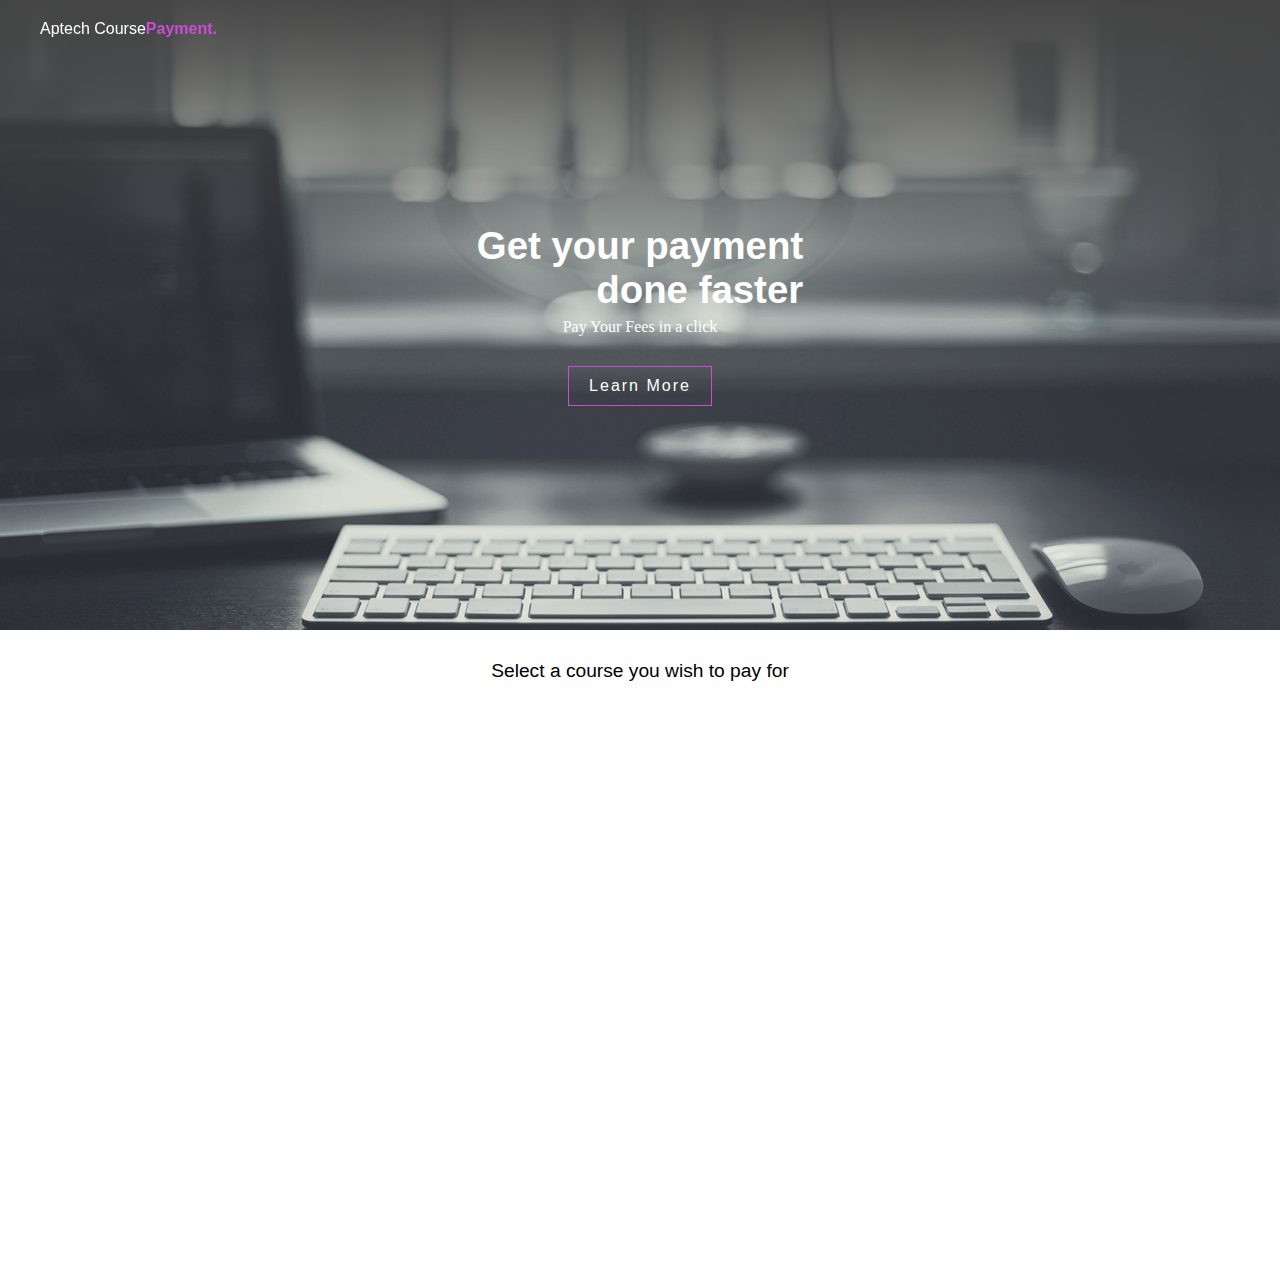
<file: index.html>
<!DOCTYPE html>
<html lang="en">
<head>
    <meta charset="UTF-8">
    <meta name="viewport" content="width=device-width, initial-scale=1.0">
    <title>Document</title>
    <link rel="stylesheet" href="css/style.css">
    <script src="js/main.js"></script>
</head>
<body>
    <header>
       <a href="" >Aptech Course<span class="payment">Payment.</span></a>
        <ul class="nav">
        <li><a href="">Home</a></li>
        <li><a href="">About</a></li>
        <li><a href="">Contact</a></li>
        <li><a href="">Sign in</a></li>
    </ul>

    </header>
    <section class="banner">
        
        <div class="content">
            <h2 >Get your payment<br> done faster</h2>
           <p>Pay Your Fees in a click</p>

            <a href="">Learn More</a>
        </div>
        
    </section>
    <div class="introtext">
        <p>Select a course you wish to pay for</p>
    </div>
<div class="intro">  
    
 <div class="con">
    <span class="firs">
        <p>45% Off</p>
    </span>
    <div class="context">
        <p>Web Design</p>
    </div>
    <div class="imgcon"></div>
    <p  class="money"><span>&dollar;</span>266.67 <span class="semester">/Semester</span></p>
    <p class="money2" style="text-decoration: line-through;">  <span>&dollar;</span>400.67</p>
    <ul>
        <li>HTML</li>
        <li>CSS</li>
        <li>JAVASCRIPT</li>
        <li>PHP</li>
    </ul>
    <button>Pay for Course</button>

    
 </div>

    
 <div class="con" id="second">
    <span class="firs">
        <p>45% Off</p>
    </span>
    <div class="context">
        <p>Ui/Ux</p>
    </div>
    <div class="imgcon" id="img2"></div>
    <p  class="money"><span>&dollar;</span>183.49 <span class="semester">/Semester</span></p>
    <p class="money2" style="text-decoration: line-through;">     <span>&dollar;</span>350.67</p>
    <ul>
        <li>FIGMA</li>
        <li>ADOBE XD</li>
        <li>PROTOTYPING</li>
        <li>WIRE FRAMING</li>
    </ul>
    <button>Pay for Course</button>

    
 </div> 

 <div class="con" id="third">
    <span class="firs">
        <p>45% Off</p>
    </span>
    <div class="context">
        <p>Ccna</p>
    </div>
    <div class="imgcon" id="img3"></div>
    <p  class="money"><span>&dollar;</span>200.78 <span class="semester">/Semester</span></p>
    <p class="money2" style="text-decoration: line-through;">  <span>&dollar;</span>450.87</p>
    <ul>
        <li>LINUX COMMANDS</li>
        <li>ROUTING</li>
        <li>WINDOWS CONFIGURATION</li>
        <li>SERVER CONFIGURATION</li>
    </ul>
    <button>Pay for Course</button>

    
 </div>    
</div>
</body>
</html>
</file>
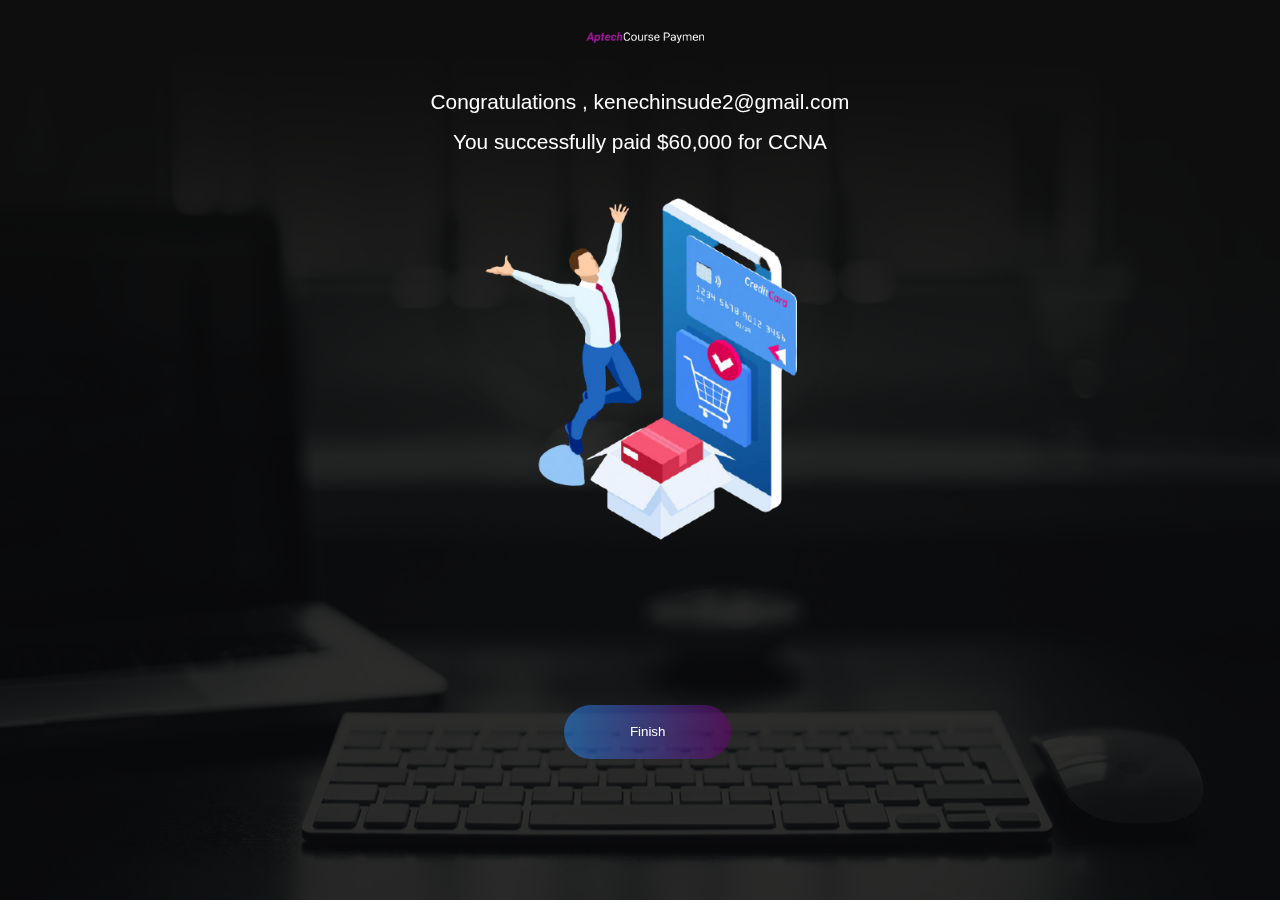
<file: index2.html>
<!DOCTYPE html>
<html lang="en">
<head>
    <meta charset="UTF-8">
    <meta name="viewport" content="width=s, initial-scale=1.0">
    <title>Document</title>
    <link rel="stylesheet" href="css/login.css">
    <link rel="stylesheet" href="https://cdnjs.cloudflare.com/ajax/libs/font-awesome/5.15.1/css/all.min.css" integrity="sha512-+4zCK9k+qNFUR5X+cKL9EIR+ZOhtIloNl9GIKS57V1MyNsYpYcUrUeQc9vNfzsWfV28IaLL3i96P9sdNyeRssA==" crossorigin="anonymous" />
    <style>
        .sv{
            width: 100%;
            height: 50%;
            background-repeat: no-repeat;
            
            padding: 0px 36%;
        }
        .sv img{
            height: 400px;
            margin-top: -5px;
            text-align: center;
            
        }
        
        #p{
            font-size: 1.3rem;
            line-height: 40px;
        }
    </style>


</head>
<body>
    <section>
        <div class="img">
            <img src="images/1.webp">
        </div>
        
        <div class="content">
            <div class="logo"><a href=""><img src="images/logo.png" alt=""></a>
            
            </div>
                        <p  class="price" id="p">Congratulations , kenechinsude2@gmail.com <br>You successfully paid $60,000 for CCNA</p>

            <div class="sv"><img src="./images/depositphotos_287935224-stock-illustration-isometric-delivery-app-isometric-website-removebg-preview.png" alt=""></div>
            <div class="input">
               
                <button>Finish</button>
            </div>
            
        </div>
    </section>
    
</body>
</html>
</file>
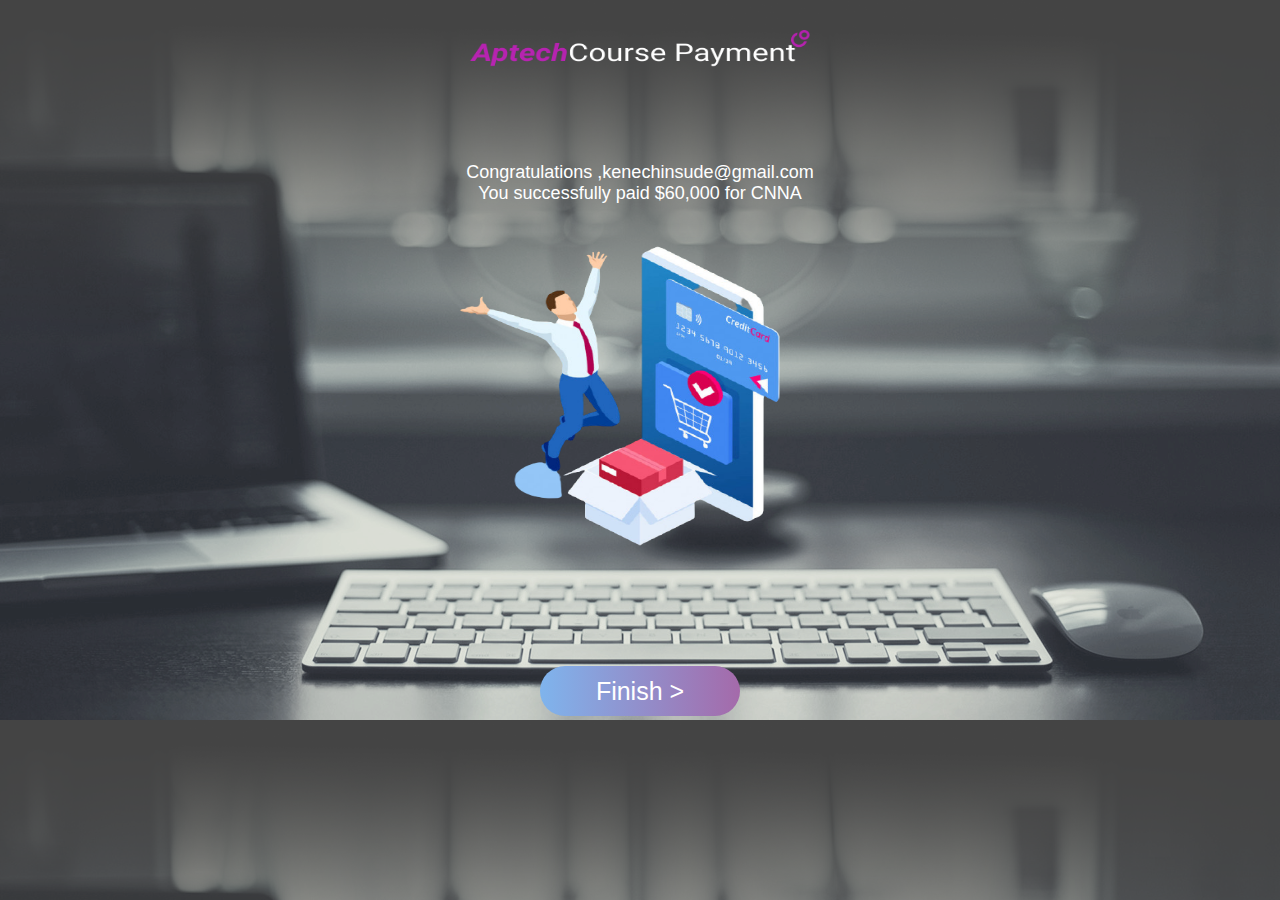
<file: successpage.html>
<!DOCTYPE html>
<html lang="en">
<head>
    <meta charset="UTF-8">
    <meta name="viewport" content="width=device-width, initial-scale=1.0">
    <title>Document</title>
    <link rel="stylesheet" href="css/successpagestyle.css">
</head>
<body>
    <div class="opacity">
        
    </div>
    <div class="container">
        <img class="img1" src="images/logo.png" alt="">
    </div>
    <div class="container">
        <p>Congratulations ,kenechinsude@gmail.com <br>You successfully paid $60,000 for CNNA</p>
    </div>
    <div class="container">
        <img class="img2" src="images/depositphotos_287935224-stock-illustration-isometric-delivery-app-isometric-website-removebg-preview.png" alt="">
    </div>
    <div class="container">
    <button>
    <a href="#">Finish ></a>
    </button>
    </div>
    
    
</body>
</html>
</file>
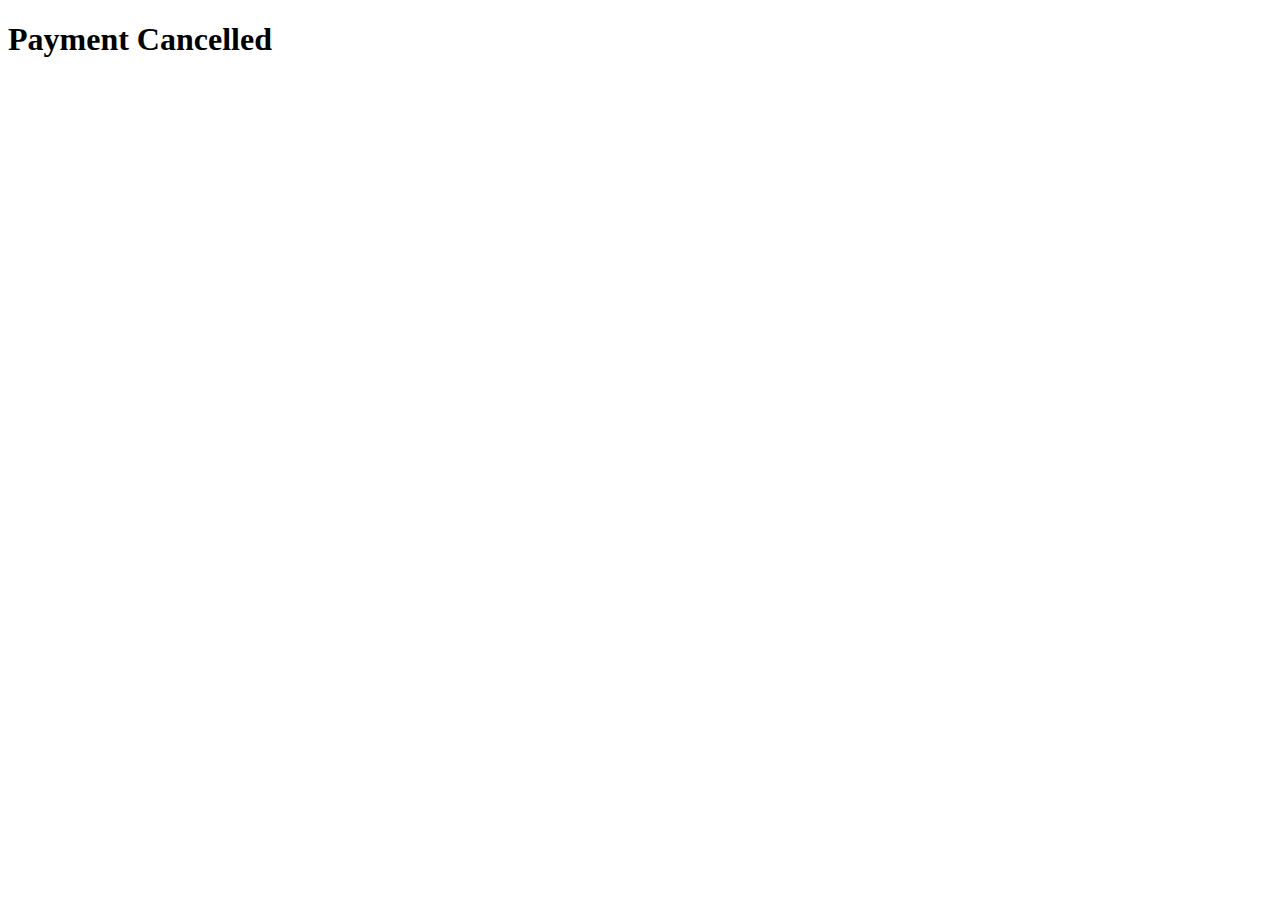
<file: paygate/payment-cancelled.html>
<!DOCTYPE html>
<html>
<head>
    <meta charset="utf-8">
    <meta http-equiv="X-UA-Compatible" content="IE=edge">
    <meta name="viewport" content="width=device-width, initial-scale=1">
    <title>Paypal Integration Test - Cancelled</title>
</head>
<body>

	<h1>Payment Cancelled</h1>

</body>
</html>
</file>
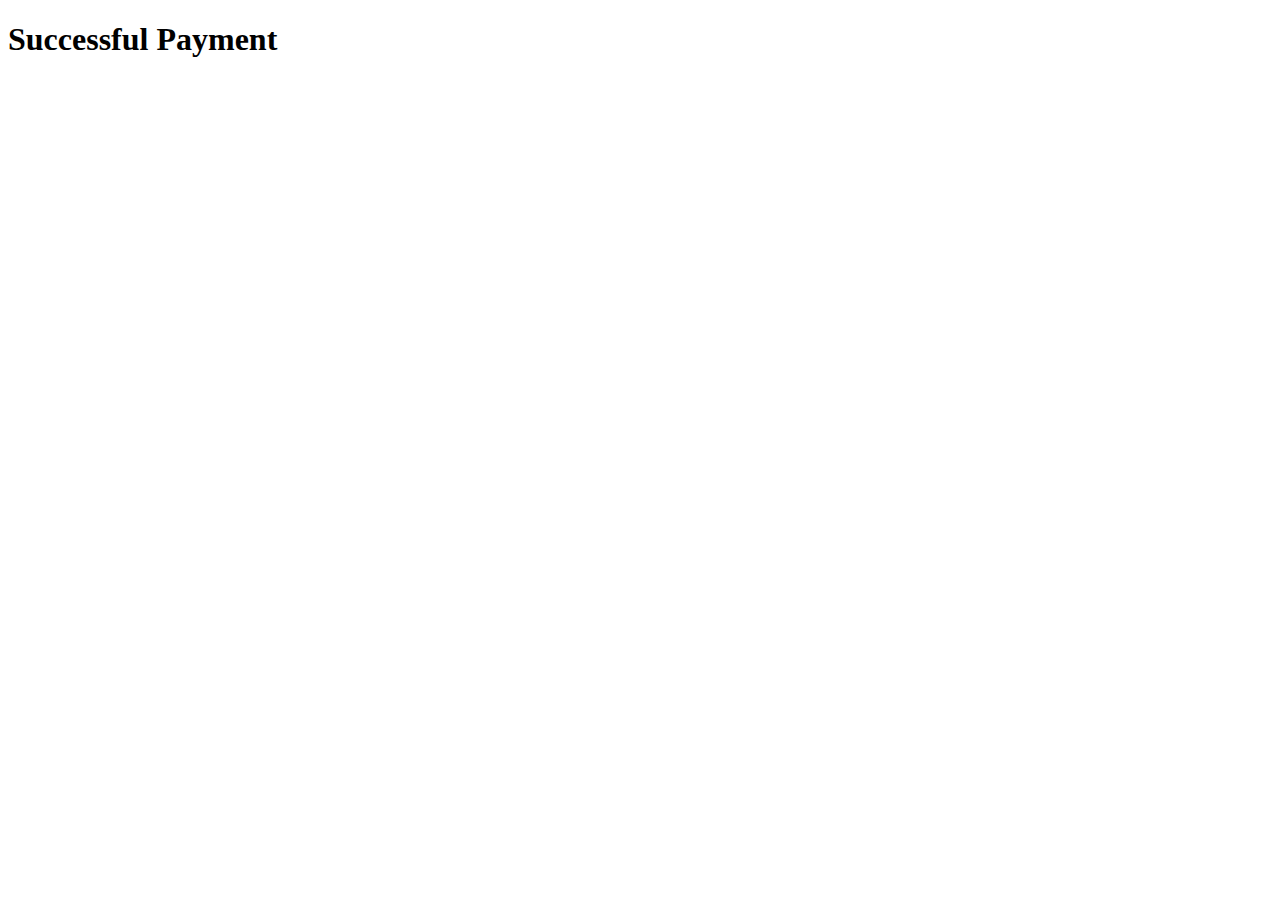
<file: paygate/payment-successful.html>
<!DOCTYPE html>
<html>
<head>
    <meta charset="utf-8">
    <meta http-equiv="X-UA-Compatible" content="IE=edge">
    <meta name="viewport" content="width=device-width, initial-scale=1">
    <title>Paypal Integration Test - Success</title>
</head>
<body>

	<h1>Successful Payment</h1>

</body>
</html>
</file>
<file: css/style.css>
*{
    margin: 0; 
    padding: 0;
    box-sizing: border-box;
    font-family: Arial, Helvetica, sans-serif;
    }

    .banner{
    position: relative;
    width: 100%;
    min-height: 70vh;
    display: flex;
    justify-content: center;
    align-items: center;
    background: url(../images/1.webp);
    background-size: cover;
    background-position: center;  
    font-weight: 500; 
    color: #fff;
    }

    .banner .content{
    max-width: 900px;
    text-align: center;
    }
    .banner .content h2{
    font-size: 2.4em;
    text-align: right;

    }
    .banner .content p{
    font-size: 1em;
    color: #fff;
    text-align: center;
    margin-top: 2%;
    font-family: cursive;

    }
    button{
        outline: none;
    }
    .banner .content a{
    font-size: 1em;
    border:1px solid #CB4CD6;
    display: inline-block;
    padding: 10px 20px;
    text-decoration: none;
    color: #fff;
    margin-top: 30px;
    letter-spacing: 2px;
    transition: 0.5s;

    }
    .banner .content a:hover{
    letter-spacing: 4px;
    box-shadow: 2px 2px 30px #000;
    }
    header{
    position: fixed;

    top: 0;
    left: 0;
    width: 100%;
    z-index: 10000;
    display: flex;
    justify-content: space-between;
    padding: 20px 40px;
    transition: 0.5s all ease-in;

    }
    header.sticky{
    background-color: #fff;
    padding: 25px 40px;
    display: flex;
    overflow: hidden;
    box-shadow: 0px 5px 20px rgba(0,0,0,0.05);

    opacity: 0.9;
    }
    .nav.navdisplay{
    display: flex;
    }
    header .nav{
    position: relative;
    display: none;
    transition: 0.2s all ease;
    }
    header .nav li{
    list-style:none;
    margin-left: 30px;

    }
    header a{ 
    text-decoration: none;
    color: #fff;
    }
    header.sticky a{
    color: #000;
    }
    header li a:hover{ 
    transition: 0.5s all ease;
    color: #2787EB;
    }
    header .payment{
    color:#CB4CD6 ;
    font-weight: bold;
    }
    header.sticky .payment{
    color: #2787EB;
    } 
    .intro{
    overflow: hidden;
    width: 100%;
    padding: 50px 0px;
    display: flex;
    justify-content: center;
    align-content: center;
    margin-left: -70px;
    }
    .introtext{
    display: flex;
    justify-content: center;
    align-items: center;
    font-size: 1.2em;
    padding-top: 30px;
    }

    .intro .firs{
    width: 90px;
    height: 35px;
    background-color: #2787EB;
    color: #fff;
    position: relative;
    display: flex;
    border-radius: 5px;
    justify-content: center;
    align-items: center;
    margin-top: -20px;
    margin-left: 30px;
    font-size: 12px;
    z-index: 100;
    }
    .con #img2{
        background-image: url(../images/2.jpg);
    }
    .con #img3{
        background-image: url(../images/3.jpg);
        background-size: cover;
    }
    .intro .con{

    width: 25%;

     margin-left: 100px;   
  
    background-color: white;
    box-shadow: 2px  2px 10px rgba(0,0,0,0.2) ;
    padding-bottom: 10px;
    border-radius: 10px;
    transition: 0.5s all ease-in-out;
    transform: translateY(40px);
    opacity: 0;
    }
    
    .intro .conshow{
        opacity: 1;
        transform: translateY(0px);
        transition: 0.4s all ease-out;

    }
    .con .context{
    display: flex;
    justify-content: center;
    align-items: center;
    padding-top: 15%;
    color:#CB4CD6 ;
    pointer-events: none;
    }
    .con .imgcon{
    width: 30%;
    height: 100px;

    border-radius: 100%;
    margin-left: 35%;
    margin-top: 15px;
    background: url(../images/4.png);
    background-position: center;
    background-size: cover;
    }
    .money,.money2{
    text-align: center;
    margin-top: 10px;

    }
    .money span,.money2{
    font-size: 12px;
    font-weight: bold;
    }
    .money .semester{
    font-weight: normal;
    }
    .money2{
    margin-top: 3px;
    font-size: 12px;
    color: rgba(119, 119, 119, 0.315);

    }
    .con ul{
    margin-top: 30px;
    padding-left: 40px; 

    }
    .con ul li{
    padding-bottom: 10px;
    font-size: 12px;
    color: #2787EB;

    }
    .con button{
    margin-top: 20px;
    cursor: pointer;
    padding: 10px 10px;
    margin: 30px 35%;
    border-radius: 20px;
    border: none;
    font-size: 12px;
    background: linear-gradient(to left ,#2787EB,#CB4CD6);
    color: white;
    }
    .intro .con:hover{
    transform: scale(1.03);
    filter: blur(-2);
    filter: saturate(1.05);
    box-shadow: 2px 3px 15px rgba(0,0,0,0.3);
    
    }
</file>
<file: css/login.css>
*{
    margin: 0;
    padding: 0;
    box-sizing: border-box;
    
}

section{
    width: 100%;
    height: 100vh;
    position: relative;
    
   
}
section .img{
    width: 100%;
    height: 100%;
    
}
section .img img{
    width: 100%;
    height: 100%;
    filter: saturate(2);
    filter: contrast(1.4);
    filter: blur(1.5);
    filter: brightness(0.2);    
}
section .content{
    position: fixed;
    top: 0;
    left: 0;
    height: 100%;
    
    margin-top: 2%;
    
}
.content .logo{
    width: 10%;
    overflow: hidden;
    margin-left: 45%;
    

}
.content .logo img{
    height: 100%;
    width: 100%;
}
.content .svg{
    
    border-radius: 100%;
    width: 10%;
    height: 20%;
    margin-left: 45%;
    background-image: url(../images/3.jpg);
    background-size: cover;
    background-position: center;
    
}
.content .svg2{
    
    border-radius: 100%;
    width: 10%;
    height: 20%;
    margin-left: 45%;
    background-image: url(../images/4.png);
    background-size: cover;
    background-position: center;
    
}
.content .svg3{
    
    border-radius: 100%;
    width: 10%;
    height: 20%;
    margin-left: 45%;
    background-image: url(../images/2.jpg);
    background-size: cover;
    background-position: center;
    
}

.content p{
    text-align: center;
    font-size: 14px;
    color: white;
    font-family: Arial, Helvetica, sans-serif;
    margin: 1% 0px;
}
section .price{
    font-size: 17px;
}
section .input{
    margin-left: 35%;
    margin-top: 40px;
    height: 100%;
    
}
section .input input{
    width: 50%;
    height: 60px;
    margin-bottom: 30px;
    background-color: transparent;
    outline: none;
    border: none;
    border-bottom: 1px solid white;
    font-size: 18px;
    color:white; 
     
}
section .input button{
    width: 20%;
    height:6%;
    margin:30px 14%;
    padding: 10px 10px;
    border-radius: 300px;
    outline: none;
    border: none;
    color: white;
    background:linear-gradient(to left, #6a02748f,#2786eb8f);
    transform: translateY(10px);
    transition: 0.5s all ease-out;
    
}
section .input button:hover{
    transform: translateY(0px);
    
    box-shadow: 2px 3px 30px rgba(0, 0, 0, 0.5);
    cursor: pointer;

}
section .input input:active{
    transform-style: preserve-3d;
    transform: translateX(20px);
    transition: 0.7s all ease;
}
.sign{
    font-size: 18px;
    font-weight: bold;
   
    color: white;
}
a{
    margin-left: 10px;
    font-size: 19px;
    font-weight: bold;
    color: purple;
    text-decoration: none;
    font-style: italic;
}
</file>
<file: css/successpagestyle.css>
body{
    background-image:url(../images/Website-Design-Background.webp) ;
    background-size: cover;
    padding: 0px;
    margin: 0px;
}
.container{
    margin: 0px;
    padding: 0px;
    width: 100%;
    height: fit-content;
    text-align: center;
}

.img1{
   width:340px ;
    height: 80px;
    margin-top: 30px;
}
.img2{
    width:410px ;
    height: 350px; 
}
.container p{
    color: #ffffff;
    font-family: Arial;
    text-decoration: bold;
    padding-top: 30px;
    font-size: 18px;
}
button{
    margin-top: 70px;
    height: 50px;
    width: 200px;
    border-radius: 40px;
    background-image: linear-gradient( to left,#6a02748f,#2786eb8f);
    border: 0px;
    outline: 0px;
    transform: translateY(20px);
    transition: 0.5s all ease-out;
}
button:hover{
    transform: translateY(0px);
}
a {
    color: #ffffff;
    font-size: 25px;
    text-decoration: none;
}
.profile{
    border-radius: 100%;
    width: 30%;
    height: 100px;
    font-size: 30px;
    background-color: white;
    color: black;
    margin-left:30% ;
    margin-top: 2%;
}
</file>
